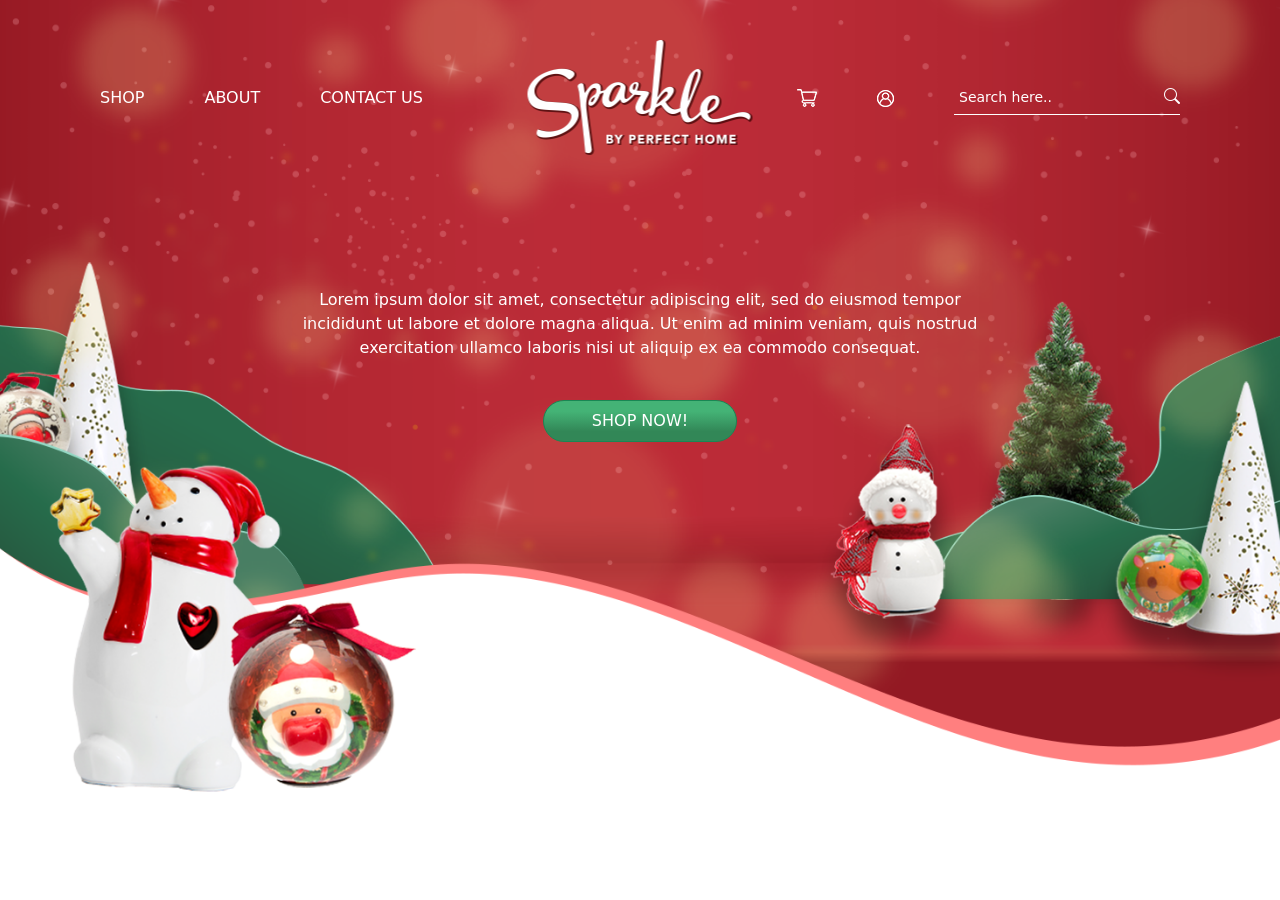
<file: index.html>
<!DOCTYPE html>
<html lang="en">
<head>
    <meta charset="UTF-8">
    <meta name="viewport" content="width=device-width, initial-scale=1.0">
    <title>Sparkle by Perfect Home</title>
    <link rel="stylesheet" href="/public/css/bootstrap.css">
    <link rel="stylesheet" href="/public/css/icons.css">
    <link rel="stylesheet" href="/public/css/index.css">
    <link rel="stylesheet" href="/public/css/burger.css">
</head>

<body>
    <section id="hero-section">
        <nav class="flex-nav">

            <!-- LEFT -->
            <div class="nav-left">
                <a href="#" class=" text-white text-decoration-none">SHOP</a>
                <a href="#" class=" text-white text-decoration-none">ABOUT</a>
                <a href="#" class=" text-white text-decoration-none">CONTACT US</a>
            </div>

            <!-- CENTER LOGO -->
            <div class="nav-logo" >
            <!-- LOGO IMAGE -->
                <img id="sparkle-logo" src="/public/images/sparkle_logo.png" alt="Sparkle Logo">
            </div>
            
            <!-- RIGHT -->
            <div class="nav-right">
                <a href="#">
                    <img src="/public/images/shopping-cart.png" alt="Cart Icon" class="nav-icon">
                </a>
                <a href="#">
                        <img src="/public/images/user.png" alt="User Icon" class="nav-icon">
                </a>
                <form class="search-form">
                    <input type="search" class="text-white" placeholder="Search here..">
                    <button type="submit">
                    <i class="bi bi-search"></i>
                    </button>
                </form>
            </div>

        </nav>
        <div class="hero-content">
            <div class="container"> 
                <div class="text-white">
                    <span id="burger-menu" style="font-size:30px;cursor:pointer" onclick="openNav()">&#9776;</span>
                    <p class="hero-text">Lorem ipsum dolor sit amet, consectetur adipiscing elit, sed do eiusmod tempor incididunt ut labore et dolore magna aliqua. Ut enim ad minim veniam, quis nostrud exercitation ullamco laboris nisi ut aliquip ex ea commodo consequat. </p>
                    <button class="btn btn-success px-5 py-2 rounded-pill">SHOP NOW!</button>
                </div>     
            </div>
        </div>
    </section>
    <div id="myNav" class="overlay">
        <a href="javascript:void(0)" class="closebtn" onclick="closeNav()">&times;</a>
        <div class="overlay-content">
            <a href="#">SHOP</a>
            <a href="#">ABOUT</a>
            <a href="#">CONTACT US</a>
            <a href="#">CART</a>
            <a href="#">USER</a>
            <form class="search-form-burger">
                <input type="search" class="text-white" placeholder="Search here..">
                <button type="submit">
                <i class="bi bi-search"></i>
                </button>
            </form>
        </div>
    </div>
<script src="/public/js/bootstrap.js"></script>
<script src="/public/js/index.js"></script>
</body>
</html>
</file>
<file: public/css/index.css>
* {
    margin: 0;
    padding: 0;
    box-sizing: border-box;
}
#hero-section  {
    background: url('../images/homepage.png') no-repeat center center/cover; 
    height: 100vh;        
    width: 100%;
    overflow: hidden;
}

.flex-nav {
    position: relative;
    display: flex;
    align-items: center;
    justify-content: space-between;
    padding: 80px 100px 0 100px;
    font-weight: 500;
}

/* LEFT & RIGHT */
.nav-left,
.nav-right {
    display: flex;
    align-items: center;
    gap: 60px;
}

/* CENTER LOGO */
.nav-logo {
    position: absolute;
    left: 50%;
    transform: translateX(-50%);
    
}
#sparkle-logo {
    background-position: center;   
    background-repeat: no-repeat;
    min-height: 20px;
}

/* SEARCH */
.search-form {
    display: flex;
    align-items: center;
    border-bottom: 1px solid #fff;
}

.search-form input {
    padding: 5px;
    border: none;
    background: none;
    outline: none;
}
.search-form input::placeholder {
    color: #fff;
    font-size: 14px;
}

.search-form button {
    color: #fff;
    background: none;
    border: none;
}
/* SEARCH FORM BURGER */
.search-form-burger {
    border-bottom: 1px solid #fff;
}
.search-form-burger input {
    padding: 5px;
    border: none;
    background: none;
    outline: none;
}
.search-form-burger input::placeholder {
    color: #fff;
    font-size: 14px;
}
.search-form-burger button {
    color: #fff;
    background: none;
    border: none;
}
/* HERO  */
.hero-content .container {
    display: flex;
    justify-content: center; 
    align-items: center;     
    text-align: center;      
    height: 500px;
}



.hero-content .hero-text {
    max-width: 700px;
    margin-bottom: 20px;
}

.hero-content button {
    margin-top: 20px;
    font-weight: 500;
    background: #44b376;
    background: linear-gradient(180deg, rgba(68, 179, 118, 1) 26%, rgba(50, 135, 87, 1) 76%);
    bottom: none;
}

#burger-menu {
    display: none;
}

/* MEDIA QUERIES  */
@media (max-width: 1024px) {
    .flex-nav {
        padding: 40px 80px 0 80px;
    }
    .nav-left,.nav-right {
        visibility: hidden;
    }
    .nav-logo {
        left: 50%;
        transform: translateX(-50%);
    }
    #sparkle-logo {
        max-width: 120px;
        height: auto;
    }
    #burger-menu {
        display: block;
        position: fixed;
        right: 40px;
        top: 40px;
        color: #fff;
        z-index: 0;
    }
}
@media (max-width: 800px) {
    .flex-nav {
        padding: 40px 80px 0 80px;
    }
    .nav-left,.nav-right {
        visibility: hidden;
    }
    .nav-logo {
        left: 50%;
        transform: translateX(-50%);
    }
    #sparkle-logo {
        max-width: 120px;
        height: auto;
    }
    #burger-menu {
        display: block;
        position: fixed;
        right: 40px;
        top: 40px;
        color: #fff;
        z-index: 0;
    }
}
@media (max-width: 768px) {
    .flex-nav {
        padding: 20px 20px 0 20px;
    }
    .nav-left,.nav-right {
        visibility: hidden;
    }
    .nav-logo {
        left: 50%;
        transform: translateX(-50%);
    }
    #sparkle-logo {
        max-width: 100px;
        height: auto;
    }
    #burger-menu {
        display: block;
        position: fixed;
        right: 20px;
        top: 20px;
        color: #fff;
        z-index: 0;
    }
}
@media (max-width: 300px) {
    .flex-nav {
        padding: 15px 15px 0 15px;
        justify-content: flex-start;
        gap: 15px;
    }
    .nav-left,.nav-right {
        visibility: hidden;
    }
    .nav-logo {
        left: auto;
        transform: none;
        position: relative;
        order: 1;
    }
    #sparkle-logo {
        max-width: 80px;
        height: auto;
    }
    #burger-menu {
        display: block;
        position: relative;
        top: auto;
        right: auto;
        color: #fff;
        order: 0;
        margin-right: auto;
    }
}
</file>
<file: public/css/burger.css>
.overlay {
  height: 100%;
  width: 0;
  position: fixed;
  z-index: 999;
  top: 0;
  left: 0;
  background-color: rgb(0,0,0);
  background-color: rgba(0,0,0, 0.9);
  overflow-x: hidden;
  transition: 0.5s;
}

.overlay-content {
  position: relative;
  top: 25%;
  width: 100%;
  text-align: center;
  margin-top: 30px;
}

.overlay a {
  padding: 8px;
  text-decoration: none;
  font-size: 36px;
  color: #818181;
  display: block;
  transition: 0.3s;
}

.overlay a:hover, .overlay a:focus {
  color: #f1f1f1;
}

.overlay .closebtn {
  position: absolute;
  top: 20px;
  right: 45px;
  font-size: 60px;
}

@media screen and (max-height: 450px) {
  .overlay a {font-size: 20px}
  .overlay .closebtn {
  font-size: 40px;
  top: 15px;
  right: 35px;
  }
}
</file>
<file: public/css/icons.css>
@import url("https://cdn.jsdelivr.net/npm/bootstrap-icons@1.13.1/font/bootstrap-icons.min.css");
</file>
